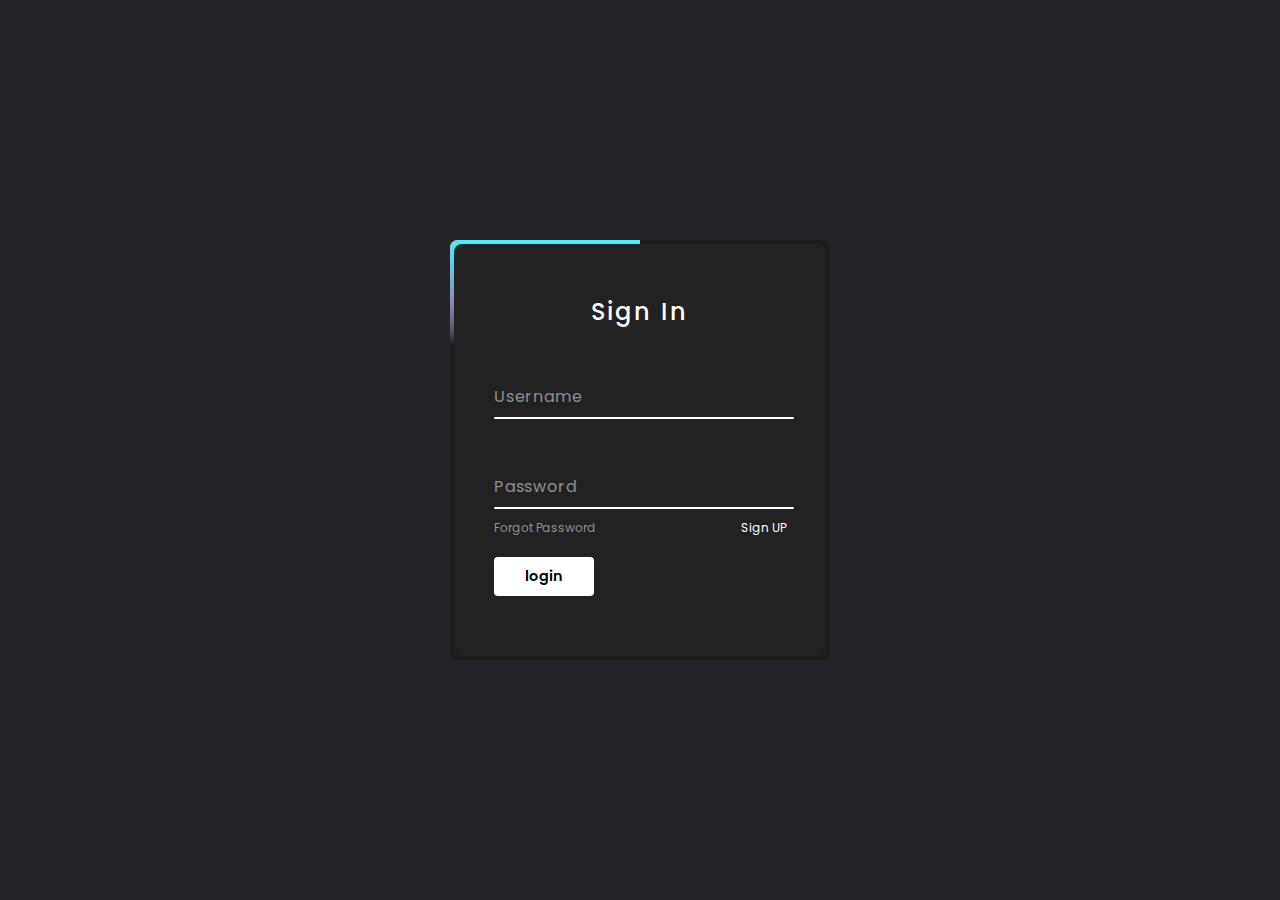
<file: fe-tutorial/index.html>
<!DOCTYPE html>
<html lang="en">
<head>
    <meta charset="UTF-8">
    <meta name="viewport" content="width=device-width, initial-scale=1.0">
    <link rel="stylesheet" href="style.css">
    <title>Animated Login From 02</title>
</head>
<body>
    <div class="box">
        <span class="borderLine"></span>
        <form action="">
            <h2>Sign In</h2>
            <div class="inputBox">
                <input type="text" required="required">
                <span>Username</span>
                <i></i>
            </div>
            <div class="inputBox">
                <input type="password" required="required">
                <span>Password</span>
                <i></i>
            </div>
            <div class="links">
                <a href="#">Forgot Password</a>
                <a href="#">Sign UP</a>
            </div>
            <input type="submit" value="login">
        </form>
    </div>
</body>
</html>
</file>
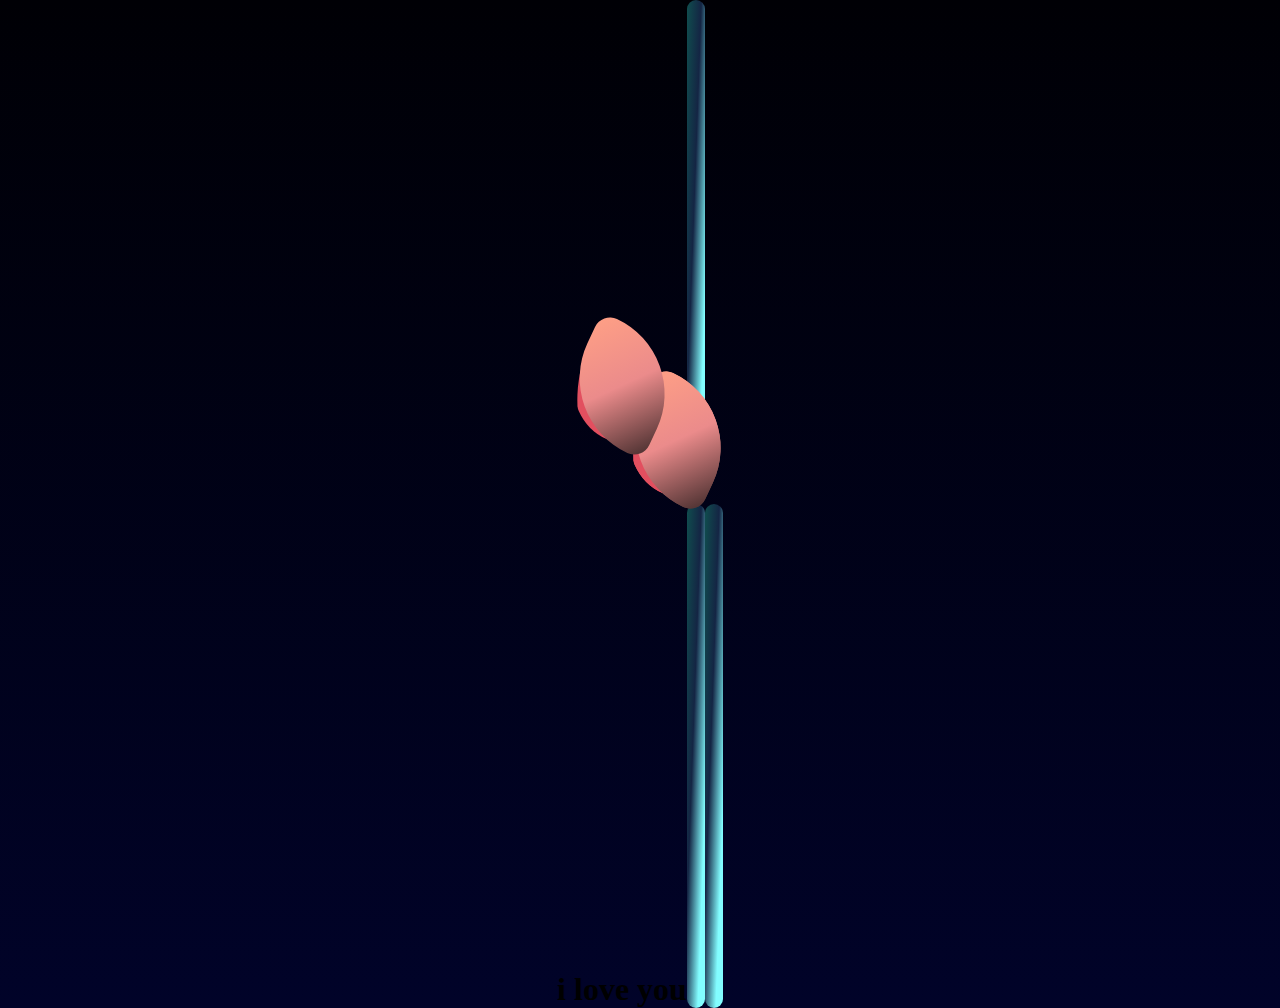
<file: flower/flower.html>
<!DOCTYPE html>
<html lang="en">

<head>
    <meta charset="UTF-8">
    <meta name="viewport" content="width=device-width, initial-scale=1.0">
    <title>Document</title>
</head>
<style>
    *,
    *::after,
    *::before {
        padding: 0;
        margin: 0;
        box-sizing: border-box;
    }

    :root {
        --color-bg: linear-gradient(to top, #010329, #000005);
        --color-glass: linear-gradient(to left, #143544, #1a9892);
        --color-glass: linear-gradient(to left, #143544, #1b6d6e);
    }

    body {
        background-image: var(--color-bg);
        min-height: 100vh;
        display: flex;
        justify-content: center;
        align-items: flex-end;
        overflow: hidden;
    }

    .flower {
        position: relative;
    }

    .flower__glass {
        width: 20vh;
        height: 30vmin;
        background-image: var(--color-glass);
        clip-path: polygon(0 0, 100% 0, 85% 100%, 15% 100%);
        opacity: 0.8;
        position: relative;
    }

    .flower__glass::after {
        content: '';
        position: relative;
        bottom: 0;
        left: 0;
        background-color: #182843;
        width: 100%;
        height: 2vmin;
    }

    .flower__glass::before {
        content: '';
        position: absolute;
        bottom: 0;
        left: 0;
        background-image: var(--color-water);
        width: 100%;
        height: 15vmin;
    }

    .flower-pp {
        position: relative;
        left: 45%;
        bottom: 2vmin;
    }

    .flower-p--2 {
        left: 50%;
        bottom: 5%;
        transform-origin: 10% left;
        transform: rotate(20deg);
    }

    .flower-p--3 {
        left: 30%;
        bottom: 5%;
        transform-origin: 10% left;
        transform: rotate(-10deg);
    }

    .flower-p-3 .flower_1 {
        height: 45vmin;
        position: relative;
    }

    ,
    .flower-p--3 .flower_1::after {
        content: '';
        position: absolute;
        left: 0;
        top: 0;
        width: 6vmin;
        height: 6vmin;
        transform: translate(-68%, 30%) rotate(-5deg);
        border-radius: 10vmin 0 0;
        border-bottom: transparent;
        border: 2vmin solid #104d4e;
        border-left: transparent;
    }

    .flower-pp--3 .flower__1::before {
        content: '';
        position: absolute;
        left: -40%;
        top: 1%;
        width: 6vmin;
        height: 2vmin;
        transform-origin: right;
        transform: translate(-100%, 80%) rotate(-20deg);
        background-color: #104d4e;
        border-radius: 2vmin;
    }

    .flower-p--3 .flower_1 {
        background-image: linear-gradient(to left, #143544, #1b4d4e);
    }

    .flower-pp .flower_1 {
        height: 45vmin;
    }

    .flower-p--2 .f {
        transform: translate(-50%) rotate(20deg);
    }

    .flower-p--3 .f {
        transform: translate(-350%, -50%) rotate(20deg);
    }

    .flower-pp-2 leaf:not(:first-child) {
        width: 3.8vmin;
        height: 10vmin;
        background-image: linear-gradient(to bottom, #ad2be0, #712291, #1a233a 99%);
    }

    .flower-pp-2 leaf:not(:first-child) {
        width: 3.8vmin;
        height: 10vmin;
        background-image: linear-gradient(to bottom, #ff43b6, #c22887, #1a233a 99%);
    }

    .flower-pp--3 .leaf--1 {
        width: 8vmin;
        height: 10vmin;
        bottom: 2vmin;
        background-color: #a628d8;
    }

    .flower-pp--2 .leaf--1 {
        width: 8vmin;
        height: 10vmin;
        bottom: 2vmin;
        background-color: #de118b;
    }

    .flower-pp--2 .f .leaf--8 {
        width: 10vmin;
        height: 9vmin;
        bottom: 3vmin;
        left: -30%;
        transform: rotate(-50deg);
        background-image: linear-gradient(to left bottom, #ff43b6, #4d1337);
    }

    .flower-pp--3 .f .leaf--8 {
        width: 10vmin;
        height: 9vmin;
        left: -10% !important;
        background-image: linear-gradient(to left bottom, #ad2be0, #712291);
    }

    .flower_1 {
        width: 2vmin;
        height: 56vmin;
        background-image: linear-gradient(to left top, #82fdff 20%, #142544, #104d4e);
        border-radius: 4vmin;
    }

    .f {
        position: absolute;
        top: 50%;
        transform: translate(-50%) rotate(-10deg);
        width: 2vmin;
        height: 2vmin;
    }

    .leaf {
        position: absolute;
        left: 50%;
        bottom: 2vmin;
        transform: translateX(-50%);
        width: 5vmin;
        height: 14vmin;
        background-image: linear-gradient(to bottom, #ffa085, #1a233a) 99%;

        clip-path: ellipse(50% 50% at 50% 50%);
        transform-origin: center bottom;
        animation: open-flower 2s 1s backwards;
    }

    .leaf--1 {
        width: 10vmin;
        height: 12vmin;
        bottom: 3vmin;
        border-radius: 50% 50% 50% 50% / 80% 80% 20% 20%;
        background-color: #e24f5f;
        background-image: none;
        animation: open-flowe--middle 1.4s 1s backwards;
    }

    .leaf--2 {
        transform: translateX(-50%) rotate(-30deg);
    }

    .leaf--3 {
        transform: translateX(-50%) rotate(-50deg);
    }

    .leaf--4 {
        transform: translateX(-50%) rotate(-70deg);
    }

    .leaf--5 {
        transform: translateX(-50%) rotate(30deg);
    }

    .leaf--6 {
        transform: translateX(-50%) rotate(50deg);
    }

    .leaf--7 {
        transform: translateX(-50%) rotate(70deg);
    }

    .leaf--8 {
        width: 13vmin;
        height: 11vmin;
        bottom: 6vmin;
        left: -30%;
        border-radius: none;
        clip-path: none;
        transform: rotate(-55deg);
        border-radius: 10vmin 2vmin 10vmin 2vmin;
        background-image: linear-gradient(to left bottom, #ffa085, #eb8b8b, #492f2f 99%);
    }

    .flower__fall-down--yellow {
        animation: flower-fall-down-yellow 8s 1.2s linear forwards;
    }

    .flower__fall-down--pink {
        animation: flower-fall-down-pink 5s 1.2s linear forwards;
    }

    .flower__fall-down-purple {
        bottom: 4vmin;
        animation: flower-fall-down-purple 6s 1.2s linear forwards, flower-falling 6s 7.2s linear infinite;
    }

    @keyframes any-flower {
        0% {
            transform: translateX(-50%) rotate(0);
        }
    }

    @keyframes any-flower--middle {
        0% {
            opacity: 0;
            transform: translateX(-50%) scale(0);
        }
    }

    @keyframes flower-fall-down-pink {
        0% {
            transform: rotate(-55deg);
        }

        50% {
            transform: rotate(-100deg);
        }

        100% {
            transform: translate(2vmin, 28vmin);
        }
    }

    @keyframes flower-fall-down-yellow {
        0% {
            transform: rotate(-55deg);
        }

        50% {
            transform: rotate(-100deg);
        }

        100% {
            transform: translate(2vmin, 70vmin) rotate(150deg);
        }
    }

    @keyframes flower-falling {
        0%,
        100% {
            transform-origin: center;
            transform: translate(-34vmin, -2vmin) rotateY(-80deg) rotateX(35deg);
        }

        25% {
             transform-origin: center;
            transform:  translate(-34vmin, -2vmin) rotateY(-80deg) rotateX(35deg);
        }

        50% {
            perspective: opx;
            transform: translate(-34vmin, -4.2vmin) rotateY(-80deg) rotateX(35deg);
        }

        75% {
            perspective: 0px;
            transform:  translate(-34vmin, -1.1vmin) rotateY(-80deg) rotateX(35deg);
        }
    }
    .tect {
        position: relative;
        color: #712291;
    }
</style>

<body>
    <h1 class="text"> i love you</h1>
    <div class="flower">
        <div class="flower-app">
            <div class="flower_1"></div>
            <div class="f">
                <div class="leaf leaf--1"></div>
                <div class="leaf leaf--2"></div>
                <div class="leaf leaf--3"></div>
                <div class="leaf leaf--4"></div>
                <div class="leaf leaf--5"></div>
                <div class="leaf leaf--6"></div>
                <div class="leaf leaf--7"></div>
                <div class="leaf leaf--8 flower_fall-down--yellow"></div>
            </div>
        </div>
        <div class="flower--pp flower--app--2"></div>
        <div class="flower_1"></div>
        <div class="f">
            <div class="leaf leaf--1"></div>
            <div class="leaf leaf--2"></div>
            <div class="leaf leaf--3"></div>
            <div class="leaf leaf--4"></div>
            <div class="leaf leaf--5"></div>
            <div class="leaf leaf--6"></div>
            <div class="leaf leaf--7"></div>
            <div class="leaf leaf--8 flower_fall-down--pink"></div>
        </div>
    </div>
    <div class="flower--pp flower-p--3"></div>
    <div class="flower_1"></div>
    <div class="f">
        <div class="leaf leaf--1"></div>
        <div class="leaf leaf--2"></div>
        <div class="leaf leaf--3"></div>
        <div class="leaf leaf--4"></div>
        <div class="leaf leaf--5"></div>
        <div class="leaf leaf--6"></div>
        <div class="leaf leaf--7"></div>
        <div class="leaf leaf--8 flower_fall-down--p"></div>
    </div>
    </div>
</body>

</html>
</file>
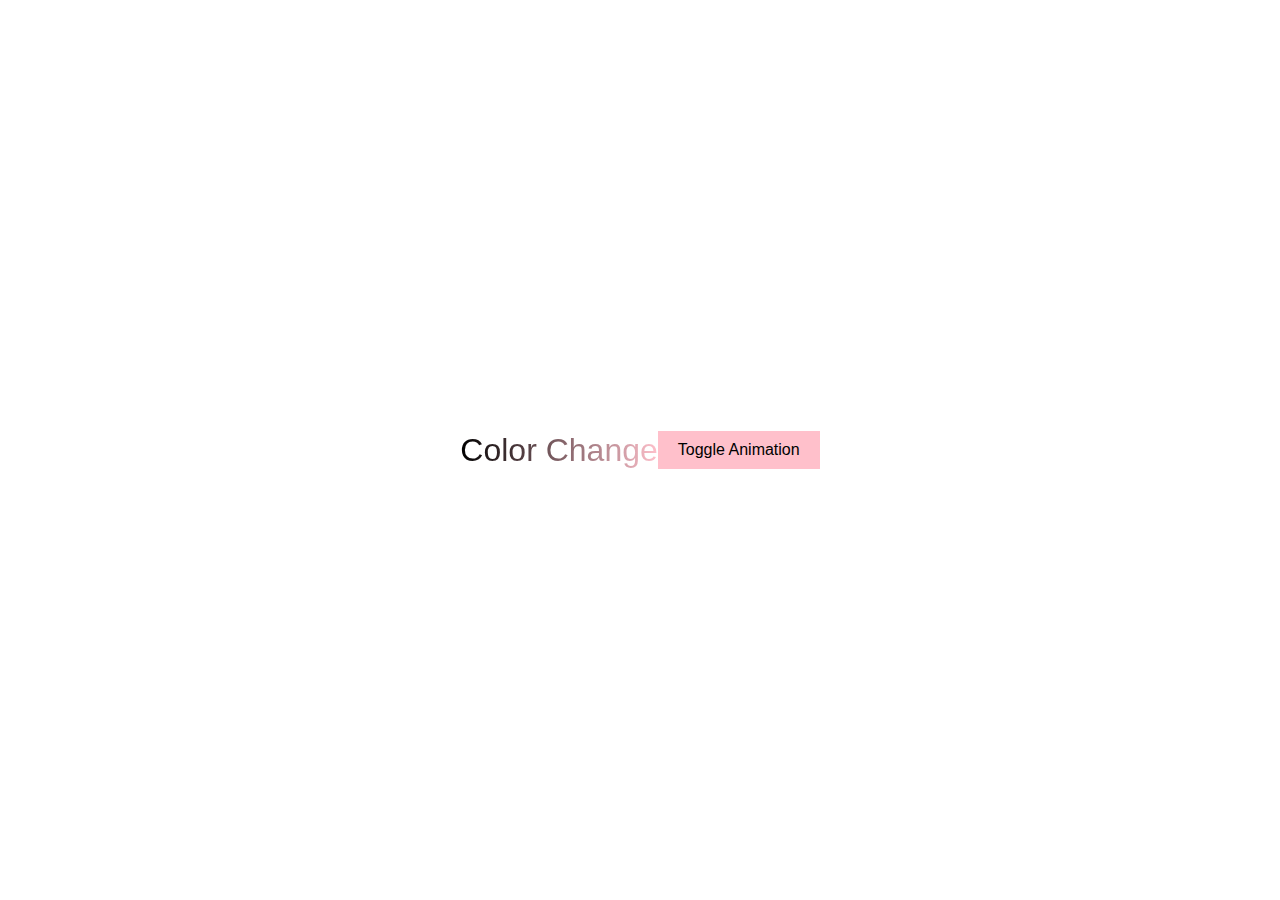
<file: permainan/p.html>
<!DOCTYPE html>
<html lang="en">
<head>
    <meta charset="UTF-8">
    <meta name="viewport" content="width=device-width, initial-scale=1.0">
    <title>Color Change Animation</title>
    <style>
        body {
            margin: 0;
            overflow: hidden;
            display: flex;
            align-items: center;
            justify-content: center;
            height: 100vh;
            background: white; /* Initial background color */
            font-family: 'Arial', sans-serif;
        }

        .animation {
            font-size: 2em;
            display: inline-block;
            background: linear-gradient(to right, black, pink); /* Initial background gradient */
            color: transparent; /* Initial text color */
            background-clip: text;
            animation: colorChange 3s infinite alternate;
        }

        @keyframes colorChange {
            0%, 100% {
                background-position: 0% 0;
            }
            50% {
                background-position: 100% 0;
            }
        }

        button {
            background: pink;
            color: black;
            border: none;
            padding: 10px 20px;
            font-size: 1em;
            cursor: pointer;
        }
    </style>
</head>
<body>
    <div class="animation" id="colorText">Color Change</div>
    <button onclick="toggleAnimation()">Toggle Animation</button>

    <script>
        function toggleAnimation() {
            const colorText = document.getElementById('colorText');
            colorText.classList.toggle('animation');
        }
    </script>
</body>
</html>
</file>
<file: fe-tutorial/style.css>
@import url('https://fonts.googleapis.com/css2?family=Poppins:wght@300;400;500;600;700;800;900&display=swap');
*
{
    margin: 0;
    padding: 0;
    box-sizing: border-box;
    font-family: 'poppins', sans-serif;
}
body
{
    display: flex;
    justify-content: center;
    align-items: center;
    min-height: 100vh;
    background: #23242a;
}
.box
{
    position: relative;
    width: 380px;
    height: 420px;
    background: #1c1c1c;
    border-radius: 8px;
    overflow: hidden;
}
.box::before
{
    content: '';
    position: absolute;
    top: -50%;
    left: -50%;
    width: 380px;
    height: 420px;
    background: linear-gradient(0deg,transparent,transparent,#45f3ff,#45f3ff,#45f3ff);
    z-index: 1;
    transform-origin: bottom right;
    animation: animate 6s linear infinite;
    animation-delay: -3s;
}
.box::after
{
    content: '';
    position: absolute;
    top: -50%;
    left: -50%;
    width: 380px;
    height: 420px;
    background: linear-gradient(0deg,transparent,transparent,#45f3ff,#45f3ff,#45f3ff);
    z-index: 1;
    transform-origin: bottom right;
    animation: animate 6s linear infinite;
}
.borderLine
{
    position: absolute;
    top: 0;
    inset: 0;
}
.borderLine::before
{
    content: '';
    position: absolute;
    top: -50%;
    left: -50%;
    width: 380px;
    height: 420px;
    background: linear-gradient(0deg,transparent,transparent,#ff2770,#ff2770,#ff2770);
    z-index: 1;
    transform-origin: bottom right;
    animation: animate 6s linear infinite;
    animation-delay: -1.5s;   
}
.borderLine::after
{
    content: '';
    position: absolute;
    top: -50%;
    left: -50%;
    width: 380px;
    height: 420px;
    background: linear-gradient(0deg,transparent,transparent,#ff2770,#ff2770,#ff2770);
    z-index: 1;
    transform-origin: bottom right;
    animation: animate 6s linear infinite;
    animation-delay: -4.5s;   
}
@keyframes animate {
    0%
    {
        transform: rotate(0deg);
    }
    100%
    {
        transform: rotate(360deg);
    }
}
.box form{
    position: absolute;
    inset: 4px;
    background: #222;
    padding: 50px 40px;
    border-radius: 8px;
    z-index: 2;
    display: flex;
    flex-direction: column;
}
.box form h2
{
    color: #fff;
    font-weight: 500;
    text-align: center;
    letter-spacing: 0.1em;
}
.box form .inputBox
{
    position: relative;
    width: 300px;
    margin-top: 35px;
}
.box form .inputBox input {
    position: relative;
    width: 100%;
    padding: 20px 0px 10px;
    background: transparent;
    outline: none;
    border: none;
    box-shadow: none;
    color: #23242a;
    font-size: 1em;
    letter-spacing: 0.05em;
    transition: 0.5s;
    z-index: 10;
  }
  .box form .inputBox span {
    position: absolute;
    left: 0;
    padding: 20px 0px 10px;
    pointer-events: none;
    color: #8f8f8f;
    font-size: 1em;
    letter-spacing: 0.05em;
    transition: 0.5s;
}
.box form .inputBox input:valid ~ span,
.box form .inputBox input:focus ~ span
{
    color: #fff;
    font-size: 0.75em;
    transform: translateY(-34px);
}
.box form .inputBox i {
    position: absolute;
    left: 0;
    bottom: 0;
    width: 100%;
    height: 2px;
    background: #fff;
    border-radius: 4px;
    overflow: hidden;
    transition: 0.5s;
    pointer-events: none;
  }
  .box form .inputBox input:valid ~ i,
  .box form .inputBox input:focus ~ i
{
    height: 44px;
}
.box form .links
{
    display: flex;
    justify-content: space-between;
}
.box form .links a
{
    margin: 10px 0;
    font-size: 0.75em;
    color: #8f8f8f;
    text-decoration: none;
}
/* .box form .links a:hover */
.box form .links a:nth-child(2)
{
    color: #ffffff;
}
.box form input[type="submit"]
{
    border: none;
    outline: none;
    padding: 9px 25px;
    background: #fff;
    cursor: pointer;
    font-size: 0.9em;
    border-radius: 4px;
    font-weight: 600;
    width: 100px;
    margin-top: 10px;
}
.box form input[type="submit"]:active
{
    opacity: 0.8;
}
</file>
